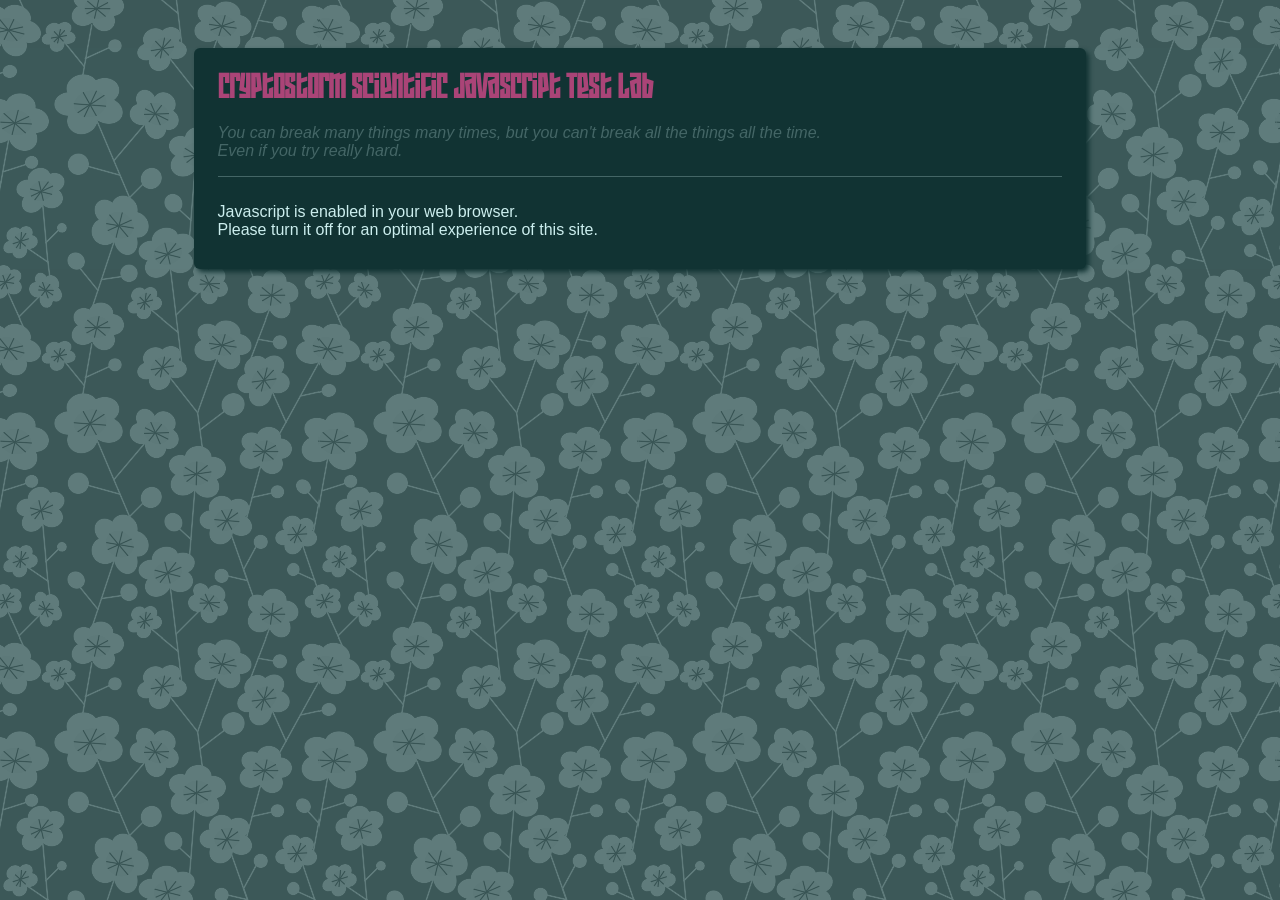
<file: js-test.html>
<!DOCTYPE html>
<html>
	<head>
		<meta charset="utf-8">
		<meta http-equiv="Content-Type" content="text/html; charset=UTF-8">
		<meta name="viewport" content="width=device-width, initial-scale=1">
		<title>Cryptostorm Javascript Test Page</title>
		<link rel="shortcut icon" type="image/x-icon" href="assets/favicon.ico" />
		<style type="text/css">
			@font-face {
				font-family:'ab2-regular';
				src:url('./fonts/ab2-webfont.eot');
				src:url('./fonts/ab2-webfont.eot?#iefix') format('embedded-opentype'),
					url('./fonts/ab2-webfont.woff2') format('woff2'),
					url('./fonts/ab2-webfont.woff') format('woff'),
					url('./fonts/ab2-webfont.ttf') format('truetype'),
					url('./fonts/ab2-webfont.svg#ab2-regular') format('svg');
				font-weight:normal;
				font-style:normal;
			}
			body, html {
				background-color:#466;
				background-image:url('assets/bg5.png');
				background-attachment:fixed;
				color:#cee;
				margin:0;
				padding:0;
				font-family:sans-serif;
			}
			.container {
				background-color:#133;
				padding:12px 24px;
				margin:48px auto;
				width:66%;
				max-width:1280px;
				border-radius:6px;
				box-shadow: 3px 3px 5px #133;
			}
			h1, h2 {
				font-family:'ab2-regular',serif;
				margin:12px 0 20px;
				color:#a47;
			}
			span {
				color:#cee;
			}
			p, small{
				color:#466;
			}
			a {
				color:#3aa;
				text-decoration:none;
				border-bottom:1px dotted #466;
			}
			a:hover {
				color:#a47;
				border-bottom:1px solid #a47;
			}
			ul {
				list-style-type:circle;
				color:#a47;
			}
			li {
				padding-bottom:0.7em;
			}
			li:last-child {
				padding-bottom:0;
			}
			hr {
				border:none;
				height:1px;
				background-color:#466;
			}
			@media screen and (max-width:1000px) {
				.container {
					margin:auto;
					width:inherit;
					border-radius:0;
				}
			}
		</style>
	</head>
	<body>
		<div class="container">
			<h1>Cryptostorm Scientific Javascript Test Lab</h1>
			<p><i>You can break many things many times, but you can't break all the things all the time.<br/>
				Even if you try really hard.</i>
			</p>
			<hr/>
			<br/>
			<script type="text/javascript">
				document.write('Javascript is enabled in your web browser.<br/>Please turn it off for an optimal experience of this site.');
			</script>
			<noscript>
				Javascript is disabled in your web browser.<br/>
				Please turn it on for an optimal experience of this site.
			</noscript>
			<br/>
			<br/>
		</div>
	</body>
</html>
</file>
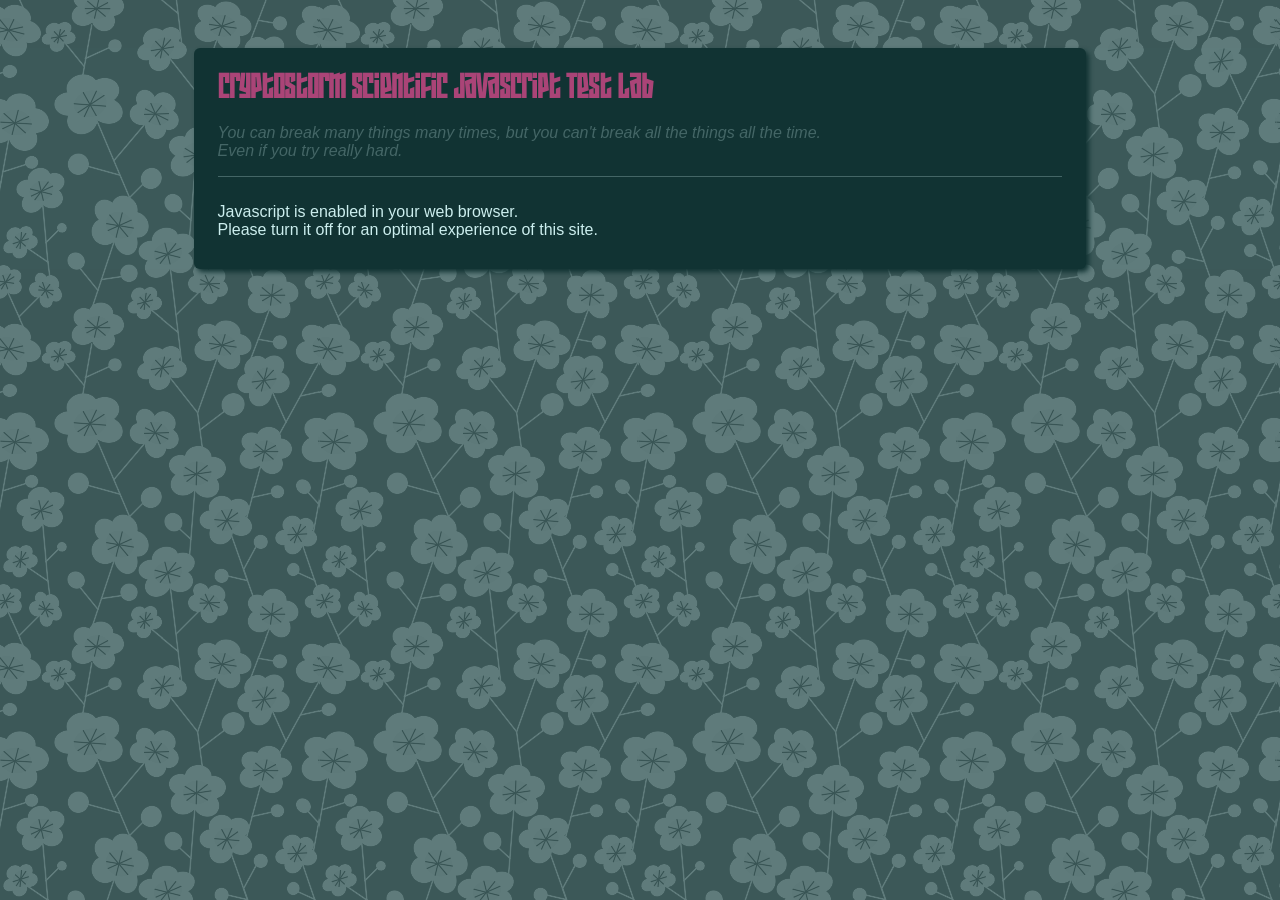
<file: js.html>
<!DOCTYPE html>
<html>
	<head>
		<meta charset="utf-8">
		<meta http-equiv="Content-Type" content="text/html; charset=UTF-8">
		<meta name="viewport" content="width=device-width, initial-scale=1">
		<title>Cryptostorm Javascript Test Page</title>
		<link rel="shortcut icon" type="image/x-icon" href="assets/favicon.ico" />
		<style type="text/css">
			@font-face {
				font-family:'ab2-regular';
				src:url('./fonts/ab2-webfont.eot');
				src:url('./fonts/ab2-webfont.eot?#iefix') format('embedded-opentype'),
					url('./fonts/ab2-webfont.woff2') format('woff2'),
					url('./fonts/ab2-webfont.woff') format('woff'),
					url('./fonts/ab2-webfont.ttf') format('truetype'),
					url('./fonts/ab2-webfont.svg#ab2-regular') format('svg');
				font-weight:normal;
				font-style:normal;
			}
			body, html {
				background-color:#466;
				background-image:url('assets/bg5.png');
				background-attachment:fixed;
				color:#cee;
				margin:0;
				padding:0;
				font-family:sans-serif;
			}
			.container {
				background-color:#133;
				padding:12px 24px;
				margin:48px auto;
				width:66%;
				max-width:1280px;
				border-radius:6px;
				box-shadow: 3px 3px 5px #133;
			}
			h1, h2 {
				font-family:'ab2-regular',serif;
				margin:12px 0 20px;
				color:#a47;
			}
			span {
				color:#cee;
			}
			p, small{
				color:#466;
			}
			a {
				color:#3aa;
				text-decoration:none;
				border-bottom:1px dotted #466;
			}
			a:hover {
				color:#a47;
				border-bottom:1px solid #a47;
			}
			ul {
				list-style-type:circle;
				color:#a47;
			}
			li {
				padding-bottom:0.7em;
			}
			li:last-child {
				padding-bottom:0;
			}
			hr {
				border:none;
				height:1px;
				background-color:#466;
			}
			@media screen and (max-width:1000px) {
				.container {
					margin:auto;
					width:inherit;
					border-radius:0;
				}
			}
		</style>
	</head>
	<body>
		<div class="container">
			<h1>Cryptostorm Scientific Javascript Test Lab</h1>
			<p><i>You can break many things many times, but you can't break all the things all the time.<br/>
				Even if you try really hard.</i>
			</p>
			<hr/>
			<br/>
			<script type="text/javascript">
				document.write('Javascript is enabled in your web browser.<br/>Please turn it off for an optimal experience of this site.');
			</script>
			<noscript>
				Javascript is disabled in your web browser.<br/>
				Good for you.
			</noscript>
			<br/>
			<br/>
		</div>
	</body>
</html>
</file>
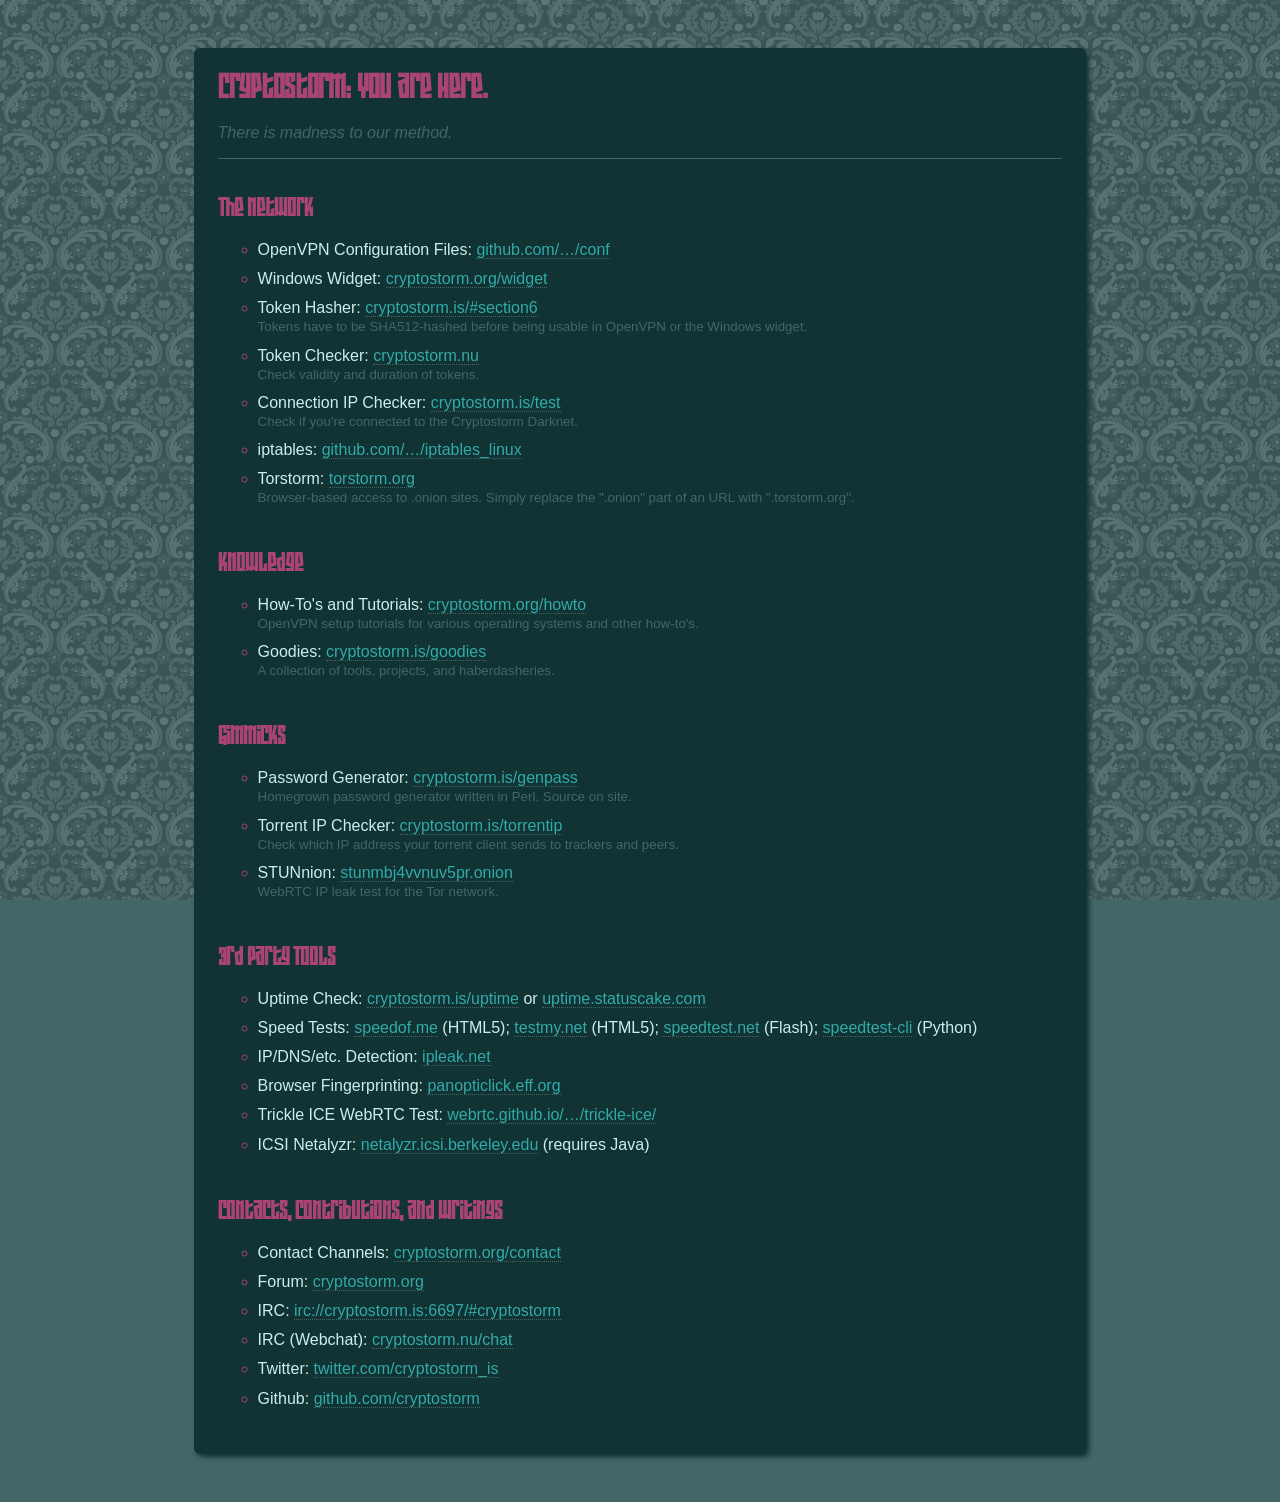
<file: map.html>
<!DOCTYPE html>
<html>
	<head>
		<meta charset="utf-8">
		<meta http-equiv="Content-Type" content="text/html; charset=UTF-8">
		<meta name="viewport" content="width=device-width, initial-scale=1">
		<title>Cryptostorm's Guide to Where Things Are</title>
		<link rel="shortcut icon" type="image/x-icon" href="assets/favicon.ico" />
		<style type="text/css">
			@font-face {
				font-family:'ab2-regular';
				src:url('./fonts/ab2-webfont.eot');
				src:url('./fonts/ab2-webfont.eot?#iefix') format('embedded-opentype'),
					url('./fonts/ab2-webfont.woff2') format('woff2'),
					url('./fonts/ab2-webfont.woff') format('woff'),
					url('./fonts/ab2-webfont.ttf') format('truetype'),
					url('./fonts/ab2-webfont.svg#ab2-regular') format('svg');
				font-weight:normal;
				font-style:normal;
			}
			body, html {
				background-color:#466;
				background-image:url('assets/bg8.png');
				background-attachment:fixed;
				color:#cee;
				margin:0;
				padding:0;
				font-family:sans-serif;
			}
			.container {
				background-color:#133;
				padding:12px 24px;
				margin:48px auto;
				width:66%;
				max-width:1280px;
				border-radius:6px;
				box-shadow: 3px 3px 5px #133;
			}
			h1, h2 {
				font-family:'ab2-regular',serif;
				margin:12px 0 20px;
				color:#a47;
			}
			span {
				color:#cee;
			}
			p, small{
				color:#466;
			}
			a {
				color:#3aa;
				text-decoration:none;
				border-bottom:1px dotted #466;
			}
			a:hover {
				color:#a47;
				border-bottom:1px solid #a47;
			}
			ul {
				list-style-type:circle;
				color:#a47;
			}
			li {
				padding-bottom:0.7em;
			}
			li:last-child {
				padding-bottom:0;
			}
			hr {
				border:none;
				height:1px;
				background-color:#466;
			}
			@media screen and (max-width:1000px) {
				.container {
					margin:auto;
					width:inherit;
					border-radius:0;
				}
			}
		</style>
	</head>
	<body>
		<div class="container">
			<h1>Cryptostorm: You are Here.</h1>
			<p><i>There is madness to our method.</i></p>
			<hr/>
			<br/>
			<h2>The Network</h2>
				<ul>
					<li><span>OpenVPN Configuration Files: <a href="https://github.com/cryptostorm/cryptostorm_client_configuration_files">github.com/&hellip;/conf</a></span></li>
					<li><span>Windows Widget: <a href="https://cryptostorm.org/widget">cryptostorm.org/widget</a></span></li>
					<li><span>Token Hasher: <a href="https://cryptostorm.is/#section6">cryptostorm.is/#section6</a><br/>
						<small>Tokens have to be SHA512-hashed before being usable in OpenVPN or the Windows widget.</small></span></li>
					<li><span>Token Checker: <a href="https://cryptostorm.nu/">cryptostorm.nu</a><br/>
						<small>Check validity and duration of tokens.</small></span></li>
					<li><span>Connection IP Checker: <a href="https://cryptostorm.is/test">cryptostorm.is/test</a><br/>
						<small>Check if you're connected to the Cryptostorm Darknet.</small></span></li>
					<li><span>iptables: <a href="https://github.com/cryptostorm/cryptohaven/tree/master/iptables_linux">github.com/&hellip;/iptables_linux</a></span></li>
					<li><span>Torstorm: <a href="https://torstorm.org/">torstorm.org</a><br/>
						<small>Browser-based access to .onion sites. Simply replace the ".onion" part of an URL with ".torstorm.org".</small></span></li>
				</ul>
			<br/>
			<h2>Knowledge</h2>
				<ul>
					<li><span>How-To's and Tutorials: <a href="https://cryptostorm.org/howto">cryptostorm.org/howto</a><br/>
						<small>OpenVPN setup tutorials for various operating systems and other how-to's.</small></span></li>
					<li><span>Goodies: <a href="https://cryptostorm.is/goodies">cryptostorm.is/goodies</a><br/>
						<small>A collection of tools, projects, and haberdasheries.</small></span></li>
				</ul>
			<br/>
			<h2>Gimmicks</h2>
				<ul>
					<li><span>Password Generator: <a href="https://cryptostorm.is/genpass">cryptostorm.is/genpass</a><br/>
						<small>Homegrown password generator written in Perl. Source on site.</small></span></li>
					<li><span>Torrent IP Checker: <a href="https://cryptostorm.is/torrentip">cryptostorm.is/torrentip</a><br/>
						<small>Check which IP address your torrent client sends to trackers and peers.</small></span></li>
					<li><span>STUNnion: <a href="http://stunmbj4vvnuv5pr.onion/">stunmbj4vvnuv5pr.onion</a><br/>
						<small>WebRTC IP leak test for the Tor network.</small></span></li>
				</ul>
			<br/>
			<h2>3rd Party Tools</h2>
				<ul>
					<li><span>Uptime Check: <a href="https://cryptostorm.is/uptime">cryptostorm.is/uptime</a> or <a href="http://uptime.statuscake.com/?TestID=tZj3HbyKm5">uptime.statuscake.com</a></span></li>
					<li><span>Speed Tests: <a href="https://speedof.me/">speedof.me</a> (HTML5); <a href="http://testmy.net/">testmy.net</a> (HTML5); <a href="http://www.speedtest.net/">speedtest.net</a> (Flash); <a href="https://github.com/sivel/speedtest-cli">speedtest-cli</a> (Python)</span></li>
					<li><span>IP/DNS/etc. Detection: <a href="https://ipleak.net/">ipleak.net</a></span></li>
					<li><span>Browser Fingerprinting: <a href="https://panopticlick.eff.org/">panopticlick.eff.org</a></span></li>
					<li><span>Trickle ICE WebRTC Test: <a href="https://webrtc.github.io/samples/src/content/peerconnection/trickle-ice/">webrtc.github.io/&hellip;/trickle-ice/</a></span></li>
					<li><span>ICSI Netalyzr: <a href="http://netalyzr.icsi.berkeley.edu/">netalyzr.icsi.berkeley.edu</a> (requires Java)</span></li>
				</ul>
			<br/>
			<h2>Contacts, Contributions, and Writings</h2>
				<ul>
					<li><span>Contact Channels: <a href="https://cryptostorm.org/contact">cryptostorm.org/contact</a></span></li>
					<li><span>Forum: <a href="https://cryptostorm.org/">cryptostorm.org</a></span></li>
					<li><span>IRC: <a href="irc://cryptostorm.is:6697/#cryptostorm">irc://cryptostorm.is:6697/#cryptostorm</a></span></li>
					<li><span>IRC (Webchat): <a href="https://cryptostorm.nu/chat">cryptostorm.nu/chat</a></span></li>
					<li><span>Twitter: <a href="https://twitter.com/cryptostorm_is">twitter.com/cryptostorm_is</a></span></li>
					<li><span>Github: <a href="https://github.com/cryptostorm">github.com/cryptostorm</a></span></li>
				</ul>
			<br/>
		</div>
	</body>
</html>
</file>
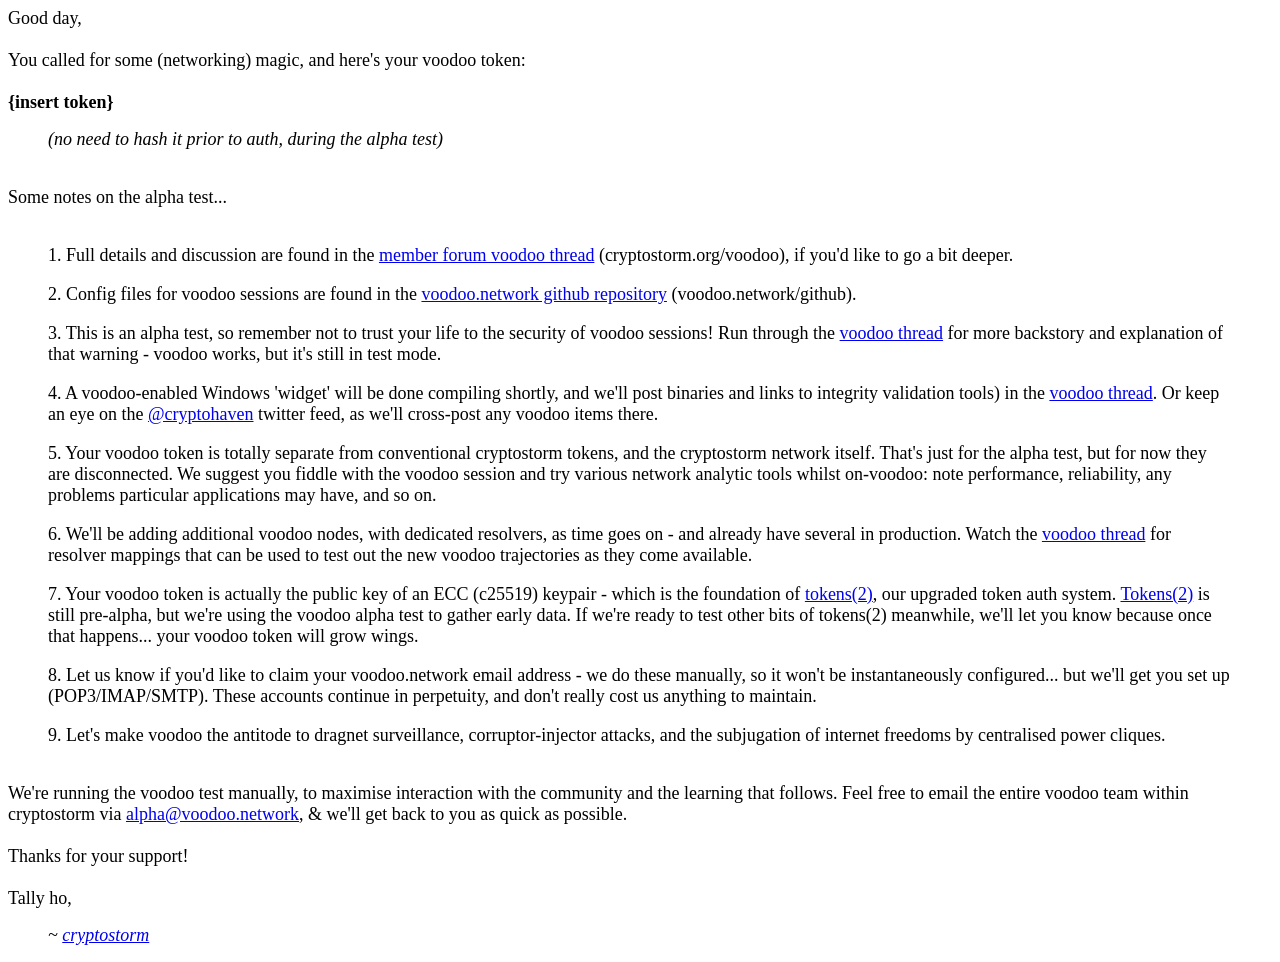
<file: email/voodootokens.html>
<html>
  <head>
    <meta http-equiv="content-type" content="text/html; charset=utf-8">
    <title>☂ ÇℜϒΡΤΘŠΤΘℜΜ voodootoken incoming ☂</title>
  </head>
  <body bgcolor="#FFFFFF" text="#000000">
    <font size="+1"><font face="Junicode">Good day,<br>
        <br>
        You called for some (networking) magic, and here's your voodoo
        token: <br>
        <br>
        <b>{insert token}</b><br>
      </font></font>
    <blockquote><font size="+1"><font face="Junicode"><i>(no need to
            hash it prior to auth</i><i>, during the alpha test)</i></font></font><br>
    </blockquote>
    <font size="+1"><font face="Junicode"> <br>
        Some notes on the alpha test...<br>
        <br>
      </font></font>
    <blockquote><font size="+1"><font face="Junicode">1. Full details
          and discussion are found in the <a
            href="https://cryptostorm.org/viewtopic.php?f=67&amp;t=8845">member


            forum voodoo thread</a> (cryptostorm.org/voodoo), if you'd
          like to go a bit deeper.</font></font><br>
      <br>
      <font size="+1"><font face="Junicode">2. Config files for voodoo
          sessions are found in the <a
            href="https://github.com/cryptostorm/voodoo.network">voodoo.network


            github repository</a> (voodoo.network/github).</font></font><br>
      <br>
      <font size="+1"><font face="Junicode">3. This is an alpha test, so
          remember not to trust your life to the security of voodoo
          sessions! Run through the <a
            href="https://cryptostorm.org/viewtopic.php?f=67&amp;t=8845">voodoo


            thread</a> for more backstory and explanation of that
          warning - voodoo works, but it's still in test mode.</font></font><br>
      <br>
      <font size="+1"><font face="Junicode">4. A voodoo-enabled Windows
          'widget' will be done compiling shortly, and we'll post
          binaries and links to integrity validation tools) in the <a
            href="https://cryptostorm.org/viewtopic.php?f=67&amp;t=8845">voodoo


            thread</a>. Or keep an eye on the <a
            href="https://twitter.com/cryptohaven">@cryptohaven</a>
          twitter feed, as we'll cross-post any voodoo items there.</font></font><br>
      <br>
      <font size="+1"><font face="Junicode">5. Your voodoo token is
          totally separate from conventional cryptostorm tokens, and the
          cryptostorm network itself. That's just for the alpha test,
          but for now they are disconnected. We suggest you fiddle with
          the voodoo session and try various network analytic tools
          whilst on-voodoo: note performance, reliability, any problems
          particular applications may have, and so on. </font></font><br>
      <br>
      <font size="+1"><font face="Junicode">6. We'll be adding
          additional voodoo nodes, with dedicated resolvers, as time
          goes on - and already have several in production. Watch the <a
            href="https://cryptostorm.org/viewtopic.php?f=67&amp;t=8845">voodoo


            thread</a> for resolver mappings that can be used to test
          out the new voodoo trajectories as they come available.</font></font><br>
      <br>
      <font size="+1"><font face="Junicode">7. Your voodoo token is
          actually the public key of an ECC (c25519) keypair - which is
          the foundation of <a
            href="https://github.com/cryptostorm/cstorm_tokens2.0">tokens(2)</a>,
          our upgraded token auth system. <a
            href="https://github.com/cryptostorm/cstorm_tokens2.0">Tokens(2)</a>
          is still pre-alpha, but we're using the voodoo alpha test to
          gather early data. If we're ready to test other bits of
          tokens(2) meanwhile, we'll let you know because once that
          happens... your voodoo token will grow wings.</font></font><br>
      <br>
      <font size="+1"><font face="Junicode">8. Let us know if you'd like
          to claim your voodoo.network email address - we do these
          manually, so it won't be instantaneously configured... but
          we'll get you set up (POP3/IMAP/SMTP). These accounts continue
          in perpetuity, and don't really cost us anything to maintain.
        </font></font><br>
      <br>
      <font size="+1"><font face="Junicode">9. Let's make voodoo the
          antitode to dragnet surveillance, corruptor-injector attacks,
          and the subjugation of internet freedoms by centralised power
          cliques.</font></font><br>
    </blockquote>
    <font size="+1"><font face="Junicode"><br>
        We're running the voodoo test manually, to maximise interaction
        with the community and the learning that follows. Feel free to
        email the entire voodoo team within cryptostorm via <a
          href="alpha@voodoo.network">alpha@voodoo.network</a>, &amp;
        we'll get back to you as quick as possible. <br>
        <br>
        Thanks for your support!<br>
        <br>
        Tally ho,<br>
      </font></font>
    <blockquote><font size="+1"><font face="Junicode"><i>~ <a
              href="https://cryptostorm.is">cryptostorm</a></i></font></font></blockquote>
  </body>
</html>
</file>
